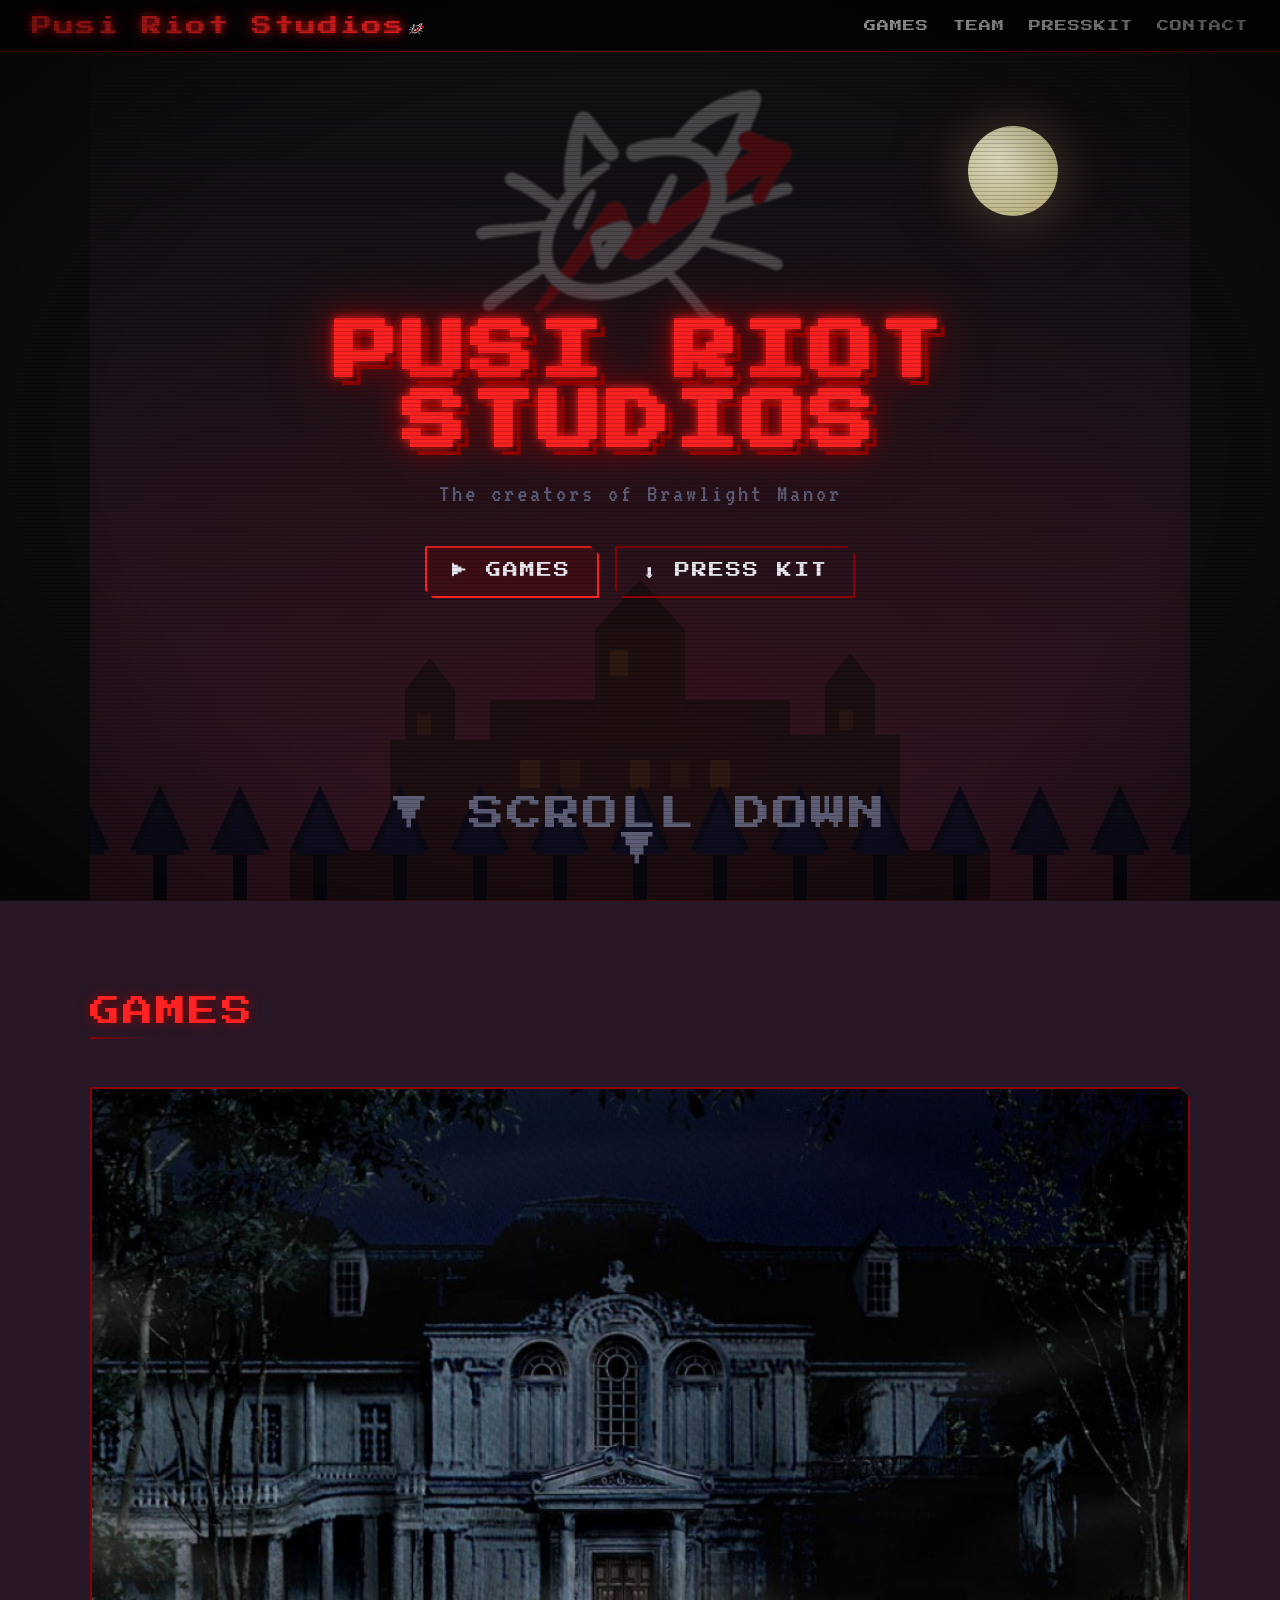
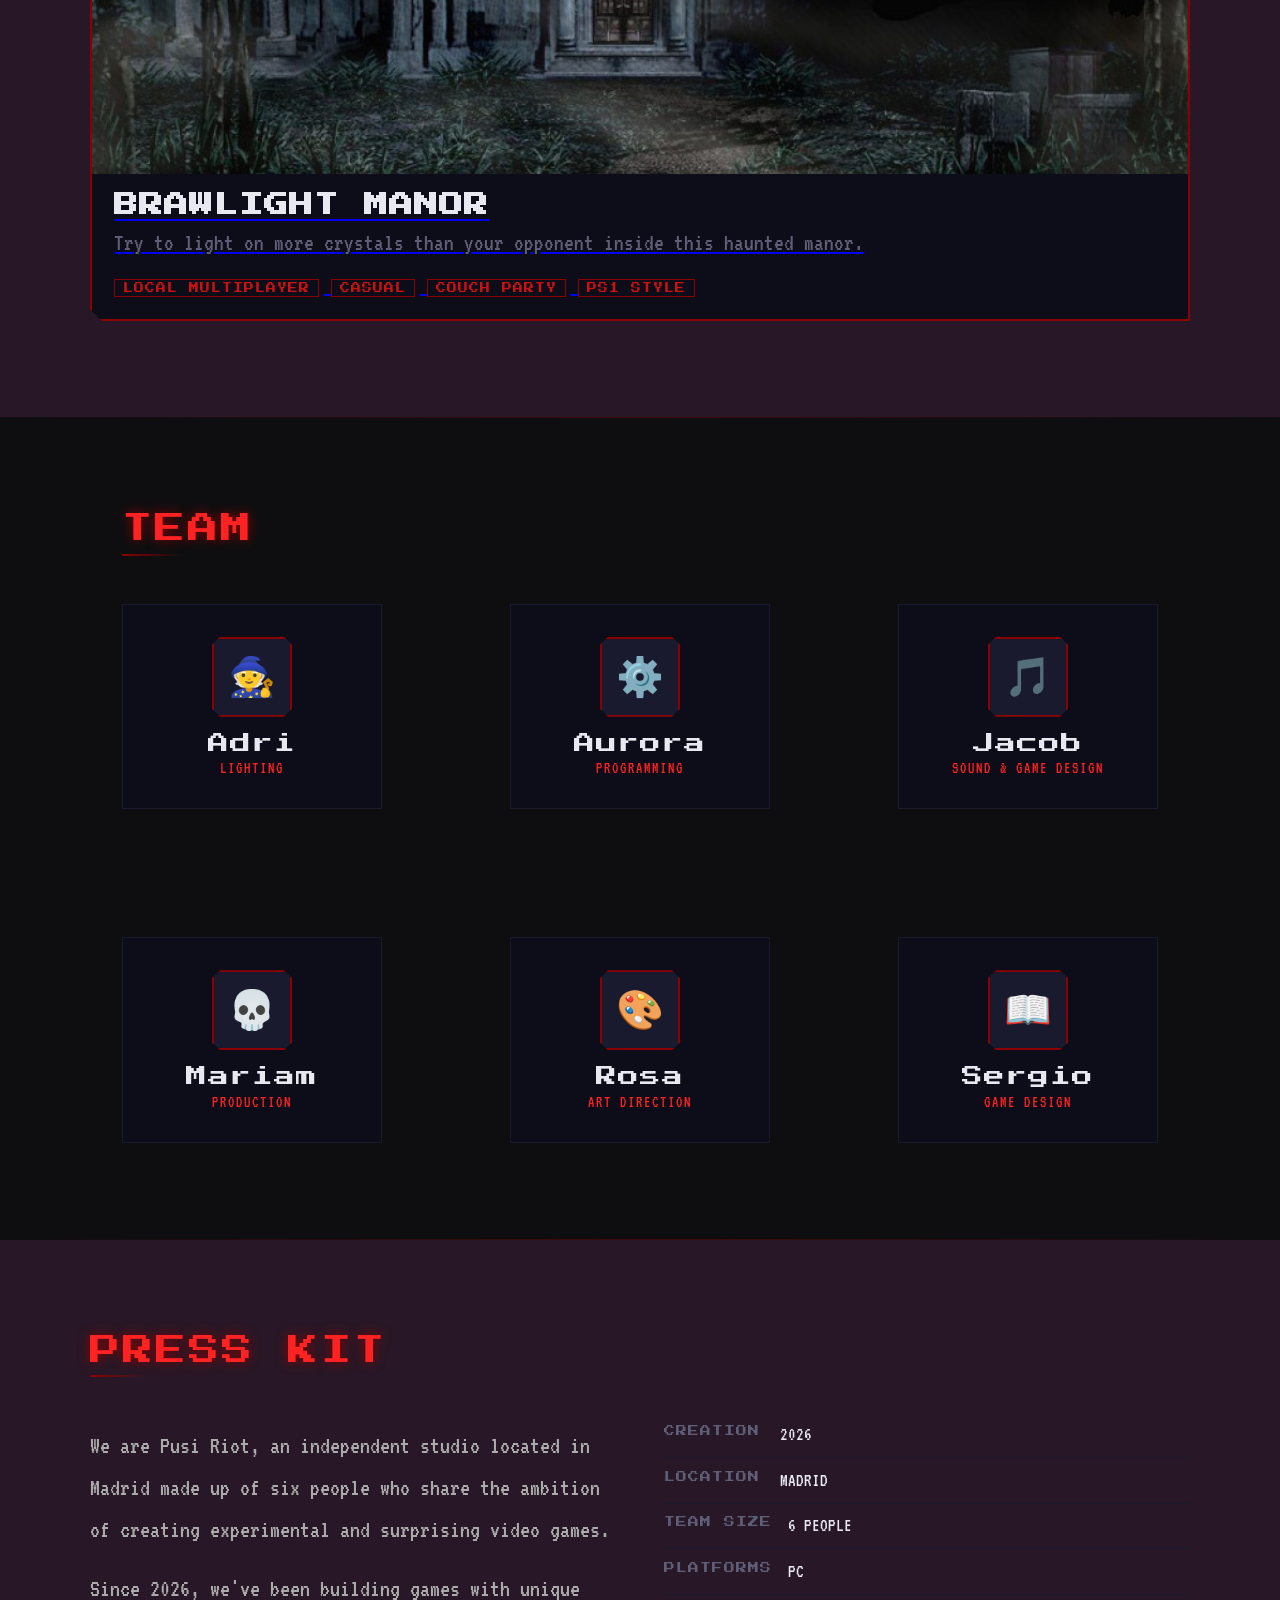
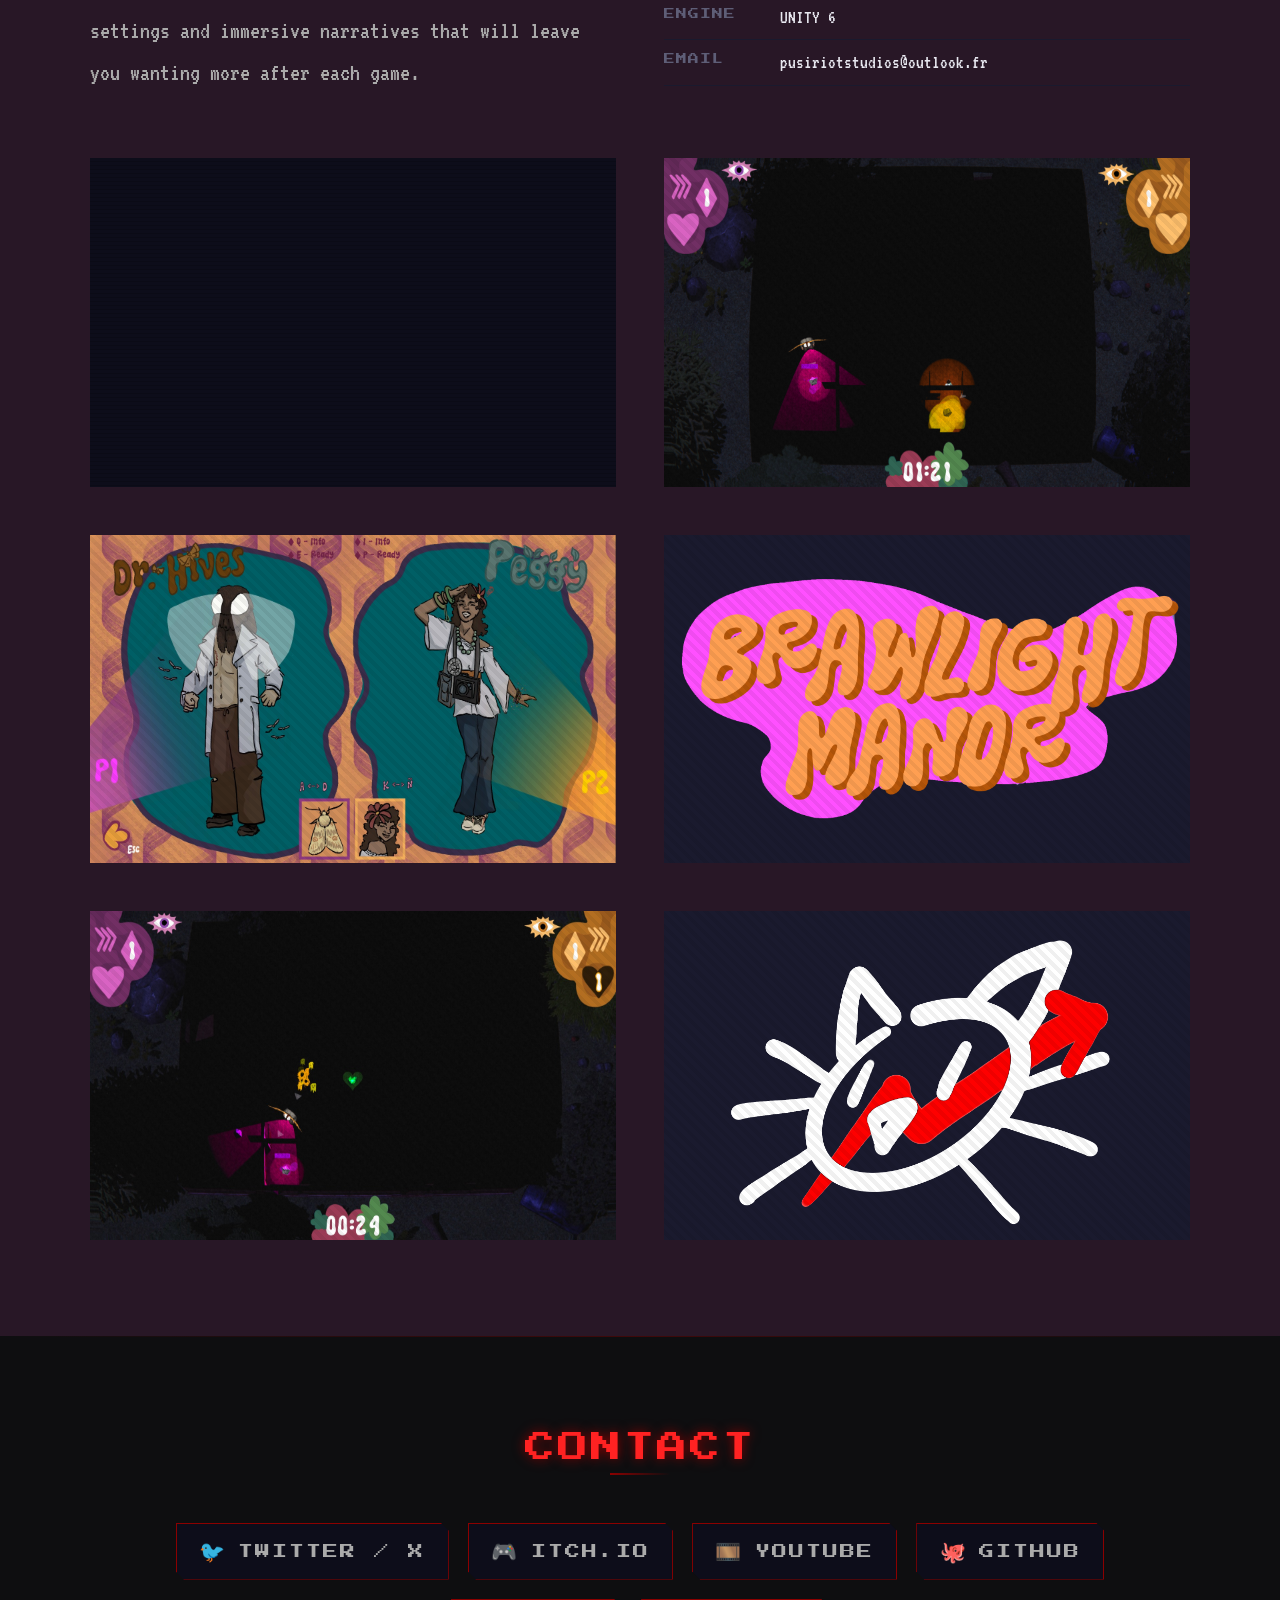
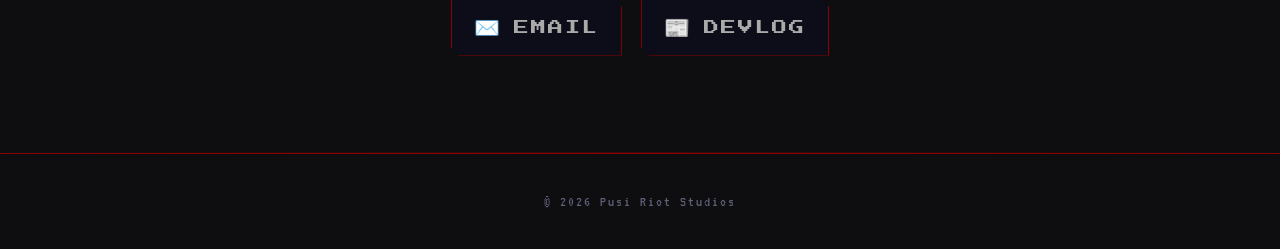
<file: index.html>
<!DOCTYPE html>
<html lang="en">

<head>
    <meta charset="UTF-8">
    <meta name="viewport" content="width=device-width, initial-scale=1.0">
    <title>Pusi Riot Studios</title>
    <link rel="shortcut icon" type="image/png" href="assets/images/favicon.png">
    <link rel="preconnect" href="https://fonts.googleapis.com">
    <link href="https://fonts.googleapis.com/css2?family=Press+Start+2P&family=VT323&display=swap" rel="stylesheet">
    <link rel="stylesheet" href="css/style.css">
</head>

<body>
    <nav>
        <a href="#hero" class="nav-logo">Pusi Riot Studios<img src="assets/images/PusiRiot_Logo_White.png" alt="Logo" width="2.5%"></a>
        <ul class="nav-links" id="navLinks">
            <li><a href="#games">GAMES</a></li>
            <li><a href="#team">TEAM</a></li>
            <li><a href="#presskit">PRESSKIT</a></li>
            <li><a href="#socials">CONTACT</a></li>
        </ul>
        <button class="hamburger" id="hamburger" aria-label="Menu">
            <span></span><span></span><span></span>
        </button>
    </nav>
    <section id="hero">
        <div class="hero-moon"></div>
         <!-- <div class="hero-eyeball">👁️💎<img url="assets/images/PusiRiot_Logo.jpeg"> </div> -->
        <div class="hero-eyeball"><img src="assets/images/PusiRiot_Logo_White.png" width="40%"></div>
        <div class="fog-layer"></div>
        <svg class="manor-silhouette" viewBox="0 0 700 340" fill="none" xmlns="http://www.w3.org/2000/svg"
            aria-hidden="true">
            <!-- Ground -->
            <rect x="0" y="290" width="700" height="50" fill="#0b0905" />
            <!-- Main building -->
            <rect x="200" y="140" width="300" height="150" fill="#0d0b07" />
            <!-- Left wing -->
            <rect x="100" y="180" width="120" height="110" fill="#0c0a06" />
            <!-- Right wing -->
            <rect x="480" y="175" width="130" height="115" fill="#0c0a06" />
            <!-- Centre tower -->
            <rect x="305" y="70" width="90" height="80" fill="#110e08" />
            <!-- Centre tower top -->
            <polygon points="305,70 350,20 395,70" fill="#0d0b07" />
            <!-- Left turret -->
            <rect x="115" y="130" width="50" height="60" fill="#0e0c08" />
            <polygon points="115,130 140,98 165,130" fill="#0d0b07" />
            <!-- Right turret -->
            <rect x="535" y="125" width="50" height="60" fill="#0e0c08" />
            <polygon points="535,125 560,93 585,125" fill="#0d0b07" />
            <!-- Windows — glowing faintly -->
            <rect x="230" y="200" width="20" height="28" fill="#2a1f08" rx="2" />
            <rect x="270" y="200" width="20" height="28" fill="#1e1608" rx="2" />
            <rect x="340" y="200" width="20" height="28" fill="#2a1f08" rx="2" />
            <rect x="380" y="200" width="20" height="28" fill="#1a1408" rx="2" />
            <rect x="420" y="200" width="20" height="28" fill="#2a1f08" rx="2" />
            <rect x="320" y="90" width="18" height="26" fill="#2e200a" rx="2" />
            <rect x="127" y="155" width="14" height="20" fill="#221908" rx="1" />
            <rect x="549" y="150" width="14" height="20" fill="#221908" rx="1" />
            <!-- Gate -->
            <rect x="325" y="248" width="50" height="42" fill="#080705" rx="2" />
            <path d="M325,270 Q350,250 375,270" stroke="#1a1408" stroke-width="1" fill="none" />
 
        </svg>
        <div class="hero-bg-trees"></div>

        <!-- <p class="studio-label">▓ INDIE GAME STUDIO ▓</p> -->
        <h1 class="hero-title glitch">PUSI RIOT<br>STUDIOS</h1>
        <p class="hero-sub">The creators of Brawlight Manor</p>

        <div class="hero-cta">
            <a href="#games" class="btn btn-primary">▶ GAMES</a>
            <a href="#presskit" class="btn">⬇ PRESS KIT</a>
        </div>

        <span class="scroll-hint">▼ SCROLL DOWN ▼</span>
    </section>

    <div class="section-divider"></div>

    <div id="games">
        <div class="inner">
            <p class="section-title">GAMES</p>
            <div class="section-line"></div>

            <div class="games-grid">
                <a href="brawlightmanor.html" class="game-card">
                    <div class="game-thumb"><img src="assets/images/haunted-manor-00.png" alt="Mansion" width="100%"></div>
                    
                    <div class="game-info">
                        <h3 class="game-title">BRAWLIGHT MANOR</h3>
                        <p class="game-desc">Try to light on more crystals than your opponent inside this haunted manor.</p>
                        <span class="game-tag">LOCAL MULTIPLAYER</span>
                        <span class="game-tag">CASUAL</span>
                        <span class="game-tag">COUCH PARTY</span>
                        <span class="game-tag">PS1 STYLE</span>
                    </div>
                </a>
            </div>
        </div>
    </div>


    <div class="section-divider"></div>


    <section id="team">
        <p class="section-title">TEAM</p>
        <div class="section-line"></div>

        <div class="team-grid">
            <div class="member-card">
                <div class="member-avatar">🧙</div>
                <p class="member-name">Adri</p>
                <p class="member-role">LIGHTING</p>
            </div>
            <div class="member-card">
                <div class="member-avatar">⚙️</div>
                <p class="member-name">Aurora</p>
                <p class="member-role">PROGRAMMING</p>
            </div>
            <div class="member-card">
                <div class="member-avatar">🎵</div>
                <p class="member-name">Jacob</p>
                <p class="member-role">SOUND & GAME DESIGN</p>
            </div>
            <div class="member-card">
                <div class="member-avatar">💀</div>
                <p class="member-name">Mariam</p>
                <p class="member-role">PRODUCTION</p>
            </div>
            <div class="member-card">
                <div class="member-avatar">🎨</div>
                <p class="member-name">Rosa</p>
                <p class="member-role">ART DIRECTION</p>
            </div>
            <div class="member-card">
                <div class="member-avatar">📖</div>
                <p class="member-name">Sergio</p>
                <p class="member-role">GAME DESIGN</p>
            </div>
        </div>
    </section>

    <div class="section-divider"></div>

    <div id="presskit">
        <div class="inner">
            <p class="section-title">PRESS KIT</p>
            <div class="section-line"></div>

            <div class="press-grid">
                <div class="press-info">
                    <p>
                        We are Pusi Riot, an independent studio located in Madrid made up of six people who share 
                        the ambition of creating experimental and surprising video games.
                    </p>
                    <p>
                        Since 2026, we've been building games with unique settings and immersive narratives 
                        that will leave you wanting more after each game.
                    </p>
                </div>

                <div class="press-facts">
                    <div class="fact-row">
                        <span class="fact-label">CREATION</span>
                        <span class="fact-val">2026</span>
                    </div>
                    <div class="fact-row">
                        <span class="fact-label">LOCATION</span>
                        <span class="fact-val">MADRID</span>
                    </div>
                    <div class="fact-row">
                        <span class="fact-label">TEAM SIZE</span>
                        <span class="fact-val">6 PEOPLE</span>
                    </div>
                    <div class="fact-row">
                        <span class="fact-label">PLATFORMS</span>
                        <span class="fact-val">PC</span>
                    </div>
                    <div class="fact-row">
                        <span class="fact-label">ENGINE</span>
                        <span class="fact-val">UNITY 6</span>
                    </div>
                    <div class="fact-row">
                        <span class="fact-label">EMAIL</span>
                        <span class="fact-val">pusiriotstudios@outlook.fr</span>
                    </div>
                </div>

                    <div class="game-screenshot">
                        <embed width="100%" height="100%" src="https://www.youtube.com/embed/BjzJ2cjh_kI" allow="fullscreen" referrerpolicy="strict-origin-when-cross-origin"/>
                    </div>
                    <div class="game-screenshot">
                        <div class="game-thumb"><img src="assets/images/Screenshot_01.png" width="100%" height="100%"></div>
                    </div>
                    <div class="game-screenshot">
                        <div class="game-thumb"><img src="assets/images/Screenshot_02.png" width="100%" height="100%"></div>
                    </div>
                    <div class="game-screenshot">
                        <div class="game-thumb"><img src="assets/images/BrawlightManor_Logo.webp" width="100%"></div>
                    </div>
                    <div class="game-screenshot">
                        <div class="game-thumb"><img src="assets/images/Screenshot_03.png" width="100%" height="100%"></div>
                    </div>
                    <div class="game-screenshot">
                        <div class="game-thumb"><img src="assets/images/PusiRiot_Logo_White.png" width="100%"></div>
                    </div>
            </div>
        </div>
    </div>

    <div class="section-divider"></div>

    <section id="socials">
        <p class="section-title">CONTACT</p>
        <div class="section-line" style="margin: 0 auto 3rem;"></div>

        <div class="social-grid">
            <a href="https://x.com/PusiRiotStudios" class="social-btn">
                <span class="social-icon">🐦</span> TWITTER / X
            </a>
            <a href="https://pusiriot.itch.io/" class="social-btn">
                <span class="social-icon">🎮</span> ITCH.IO
            </a>
            <a href="https://youtube.com/@pusiriot" class="social-btn">
                <span class="social-icon">🎞️</span> YOUTUBE
            </a>
            <a href="https://github.com/PusiRiot" class="social-btn">
                <span class="social-icon">🐙</span> GITHUB
            </a>
            <a href="mailto:pusiriotstudios@outlook.fr" class="social-btn">
                <span class="social-icon">✉️</span> EMAIL
            </a>
            <a href="https://pusiriot.itch.io/brawlight-manor/devlog" class="social-btn">
                <span class="social-icon">📰</span> DEVLOG
            </a>
        </div>
    </section>

    <div class="section-divider"></div>

    <footer>
        <p class="footer-text">© 2026 Pusi Riot Studios</p>
    </footer>

    <script>
        // Mobile nav toggle
        const hamburger = document.getElementById('hamburger');
        const navLinks = document.getElementById('navLinks');
        hamburger.addEventListener('click', () => {
            navLinks.classList.toggle('open');
        });

        // Close nav on link click (mobile)
        navLinks.querySelectorAll('a').forEach(link => {
            link.addEventListener('click', () => navLinks.classList.remove('open'));
        });

        // Fade-in on scroll
        const observer = new IntersectionObserver((entries) => {
            entries.forEach(e => {
                if (e.isIntersecting) {
                    e.target.style.opacity = '1';
                    e.target.style.transform = 'translateY(0)';
                }
            });
        }, { threshold: 0.1 });

        document.querySelectorAll('.game-card, .member-card, .press-info, .press-facts, .contact-box').forEach(el => {
            el.style.opacity = '0';
            el.style.transform = 'translateY(24px)';
            el.style.transition = 'opacity 0.6s ease, transform 0.6s ease';
            observer.observe(el);
        });
    </script>
</body>

</html>
</file>
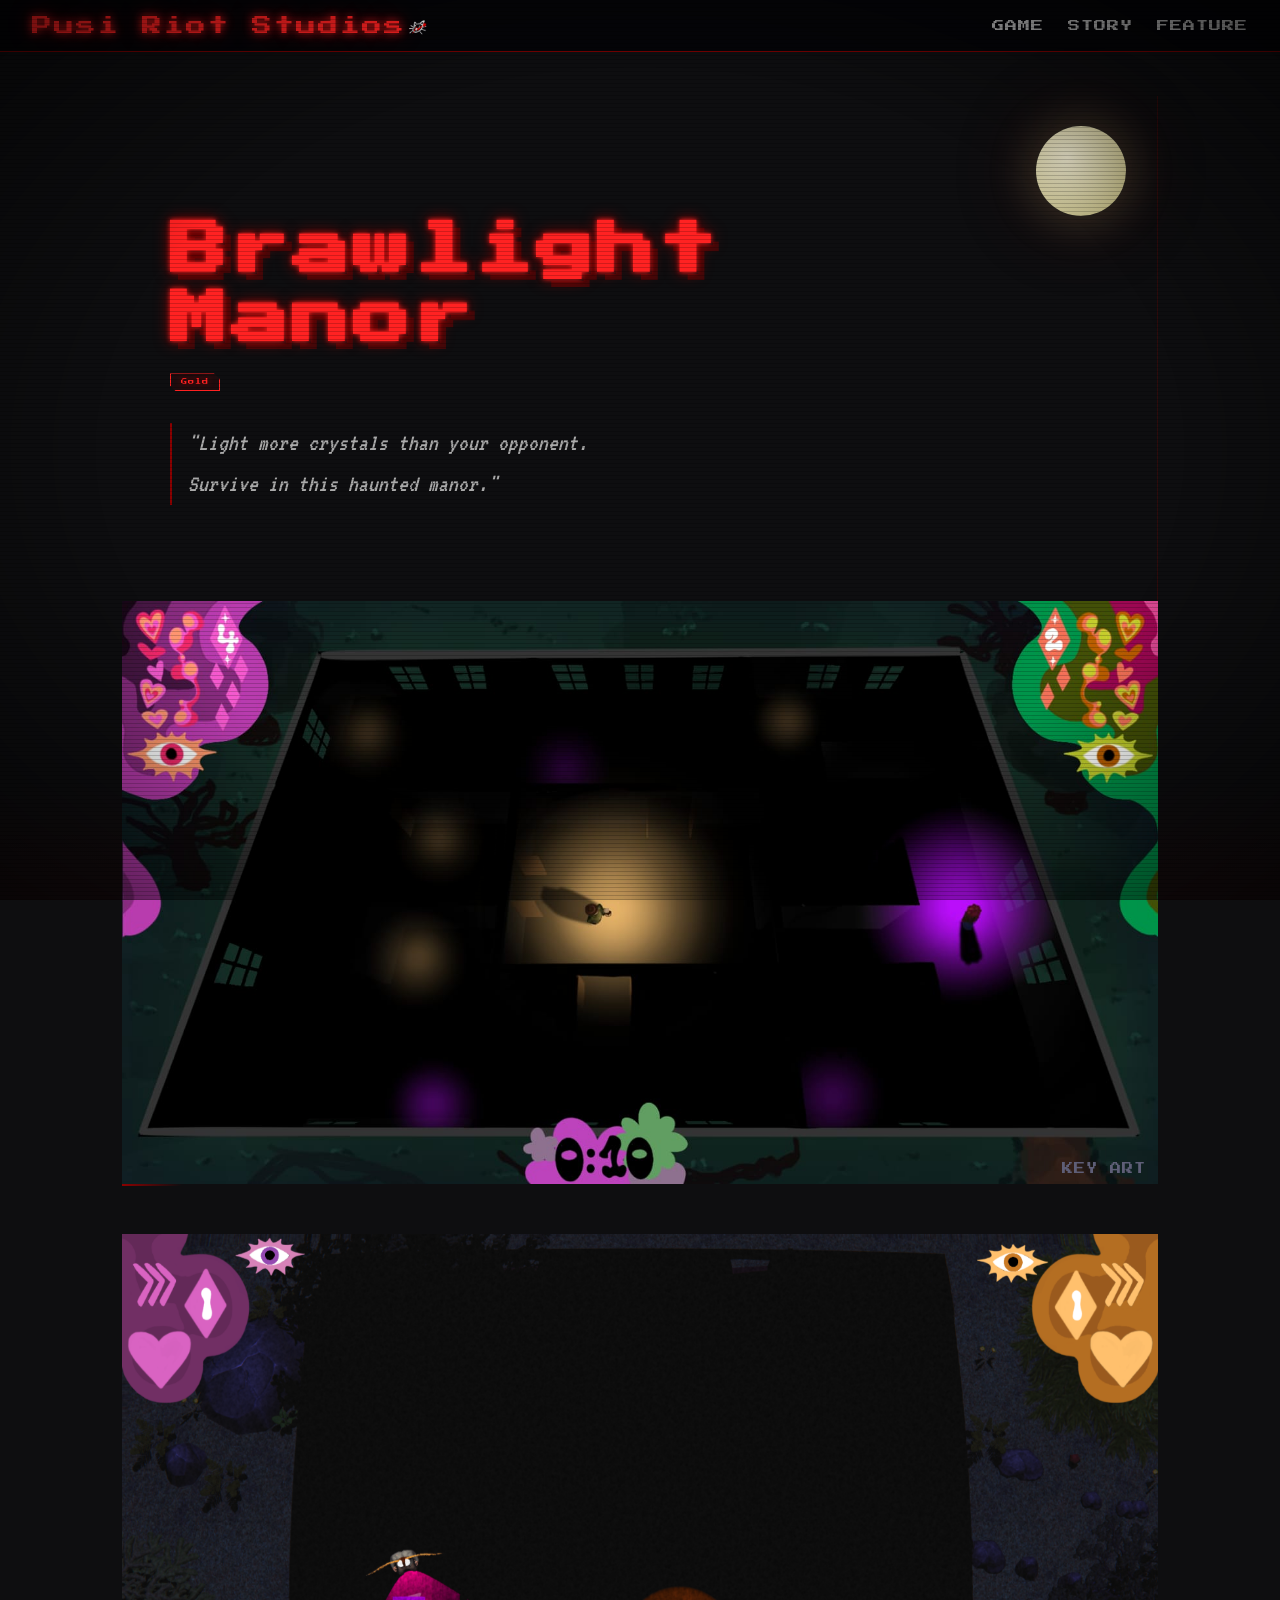
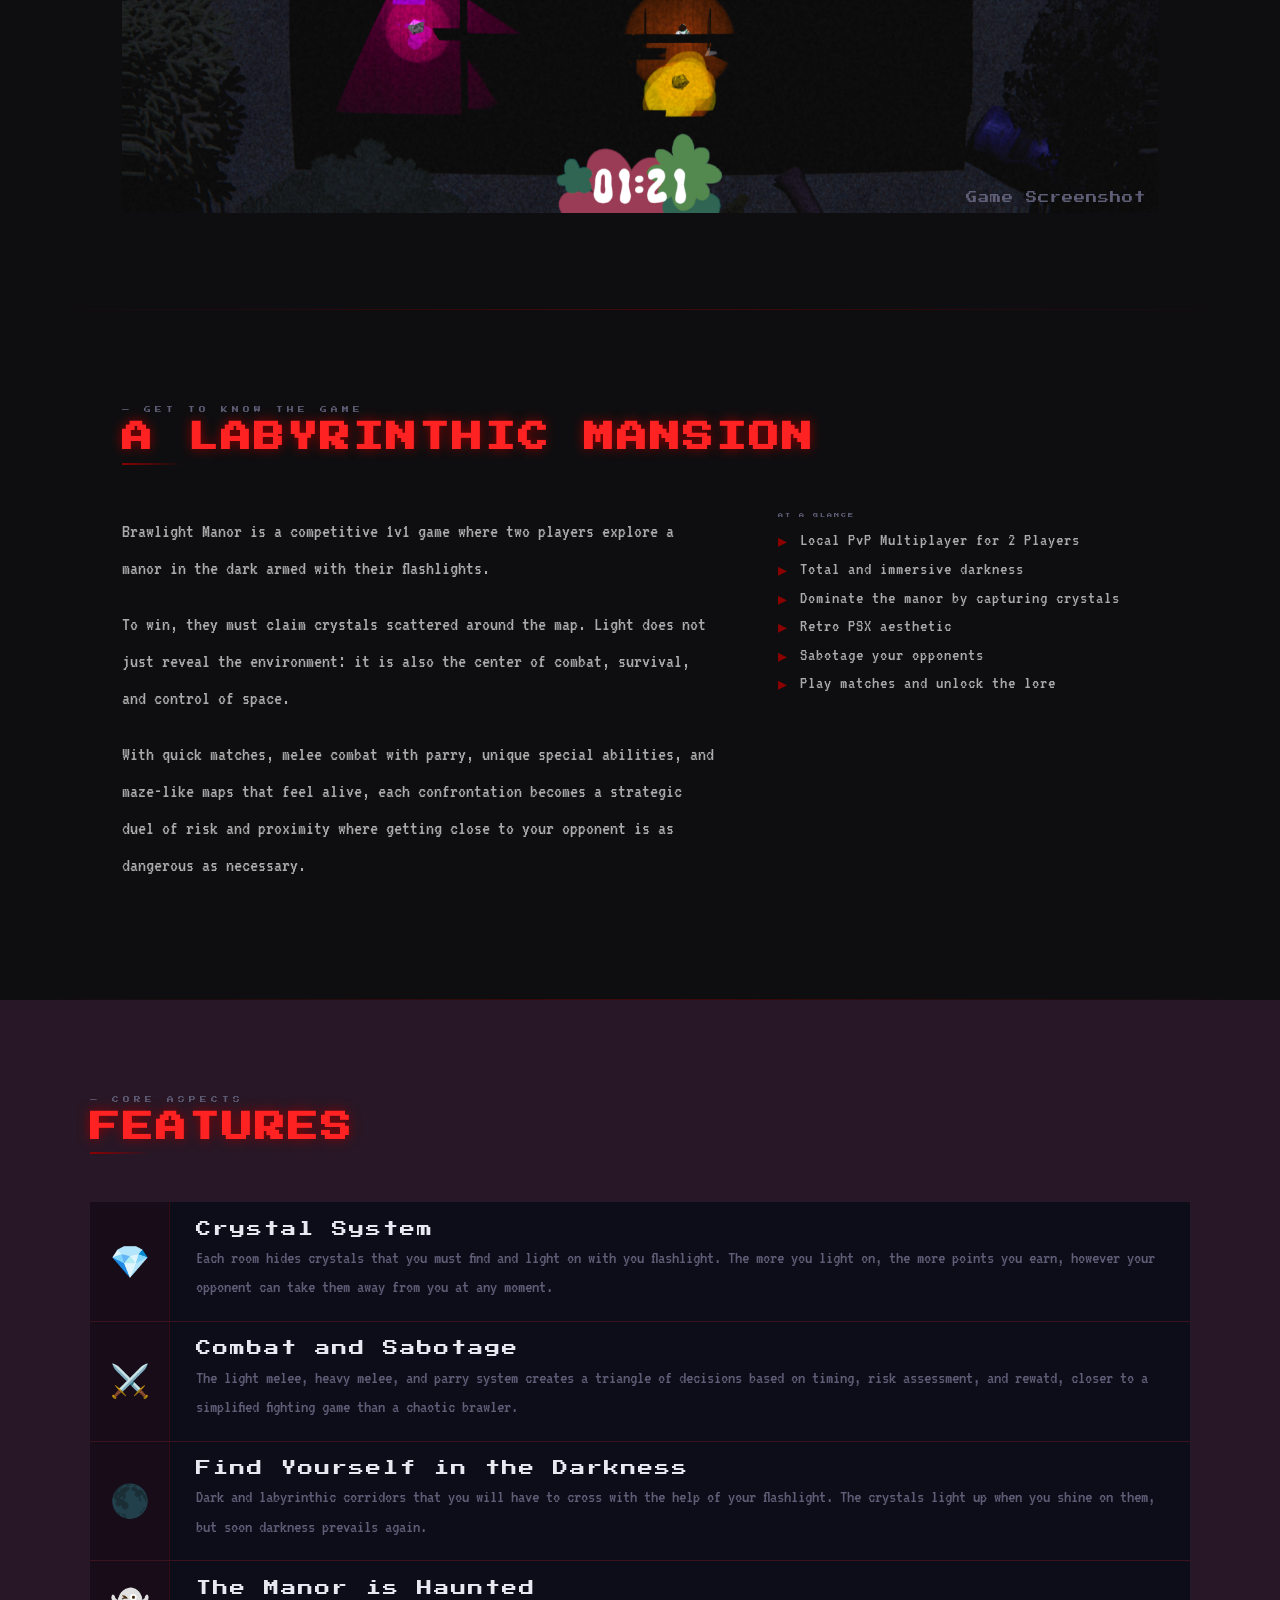
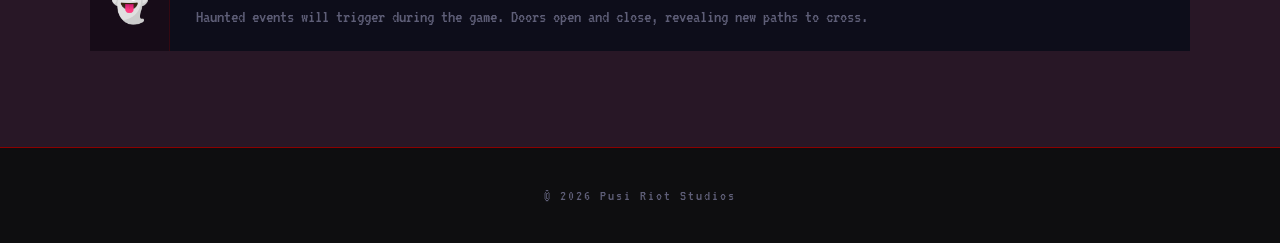
<file: brawlightmanor.html>
<!DOCTYPE html>
<html lang="en">

<head>
    <meta charset="UTF-8">
    <meta name="viewport" content="width=device-width, initial-scale=1.0">
    <title>Brawlight Manor — Pusi Riot Studios</title>
    <link rel="preconnect" href="https://fonts.googleapis.com">
    <link href="https://fonts.googleapis.com/css2?family=Press+Start+2P&family=VT323&display=swap" rel="stylesheet">
    <link rel="stylesheet" href="css/style.css">
</head>


<body class="game-page">

    <nav>
        <a href="index.html" class="nav-logo">
            Pusi Riot Studios<img src="assets/images/PusiRiot_Logo_White.png" alt="Logo" width="2.5%">
        </a>
        <ul class="nav-links" id="navLinks">
            <li><a href="#juego">GAME</a></li>
            <li><a href="#historia">STORY</a></li>
            <li><a href="#features">FEATURE</a></li>
        </ul>
        <button class="hamburger" id="hamburger" aria-label="Menu">
            <span></span><span></span><span></span>
        </button>
    </nav>


    <section id="juego">

        <div class="hero-moon"></div>
        <div class="fog-layer"></div>

        <div class="game-hero-left">

            <h1 class="game-main-title">Brawlight<br>Manor</h1>

            <div class="game-pills">
                <span class="game-pill game-pill--highlight">Gold</span>
            </div>
            <p class="game-tagline">
                "Light more crystals than your opponent.<br>
                Survive in this haunted manor."
            </p>
        </div>

        <div class="game-hero-right">
            <!-- <div class="game-hero-art"> -->
                <img src="assets/images/KeyArt_00.jpeg" alt="Manison" width="100%">
                <span class="game-hero-art-label">KEY ART</span>
            <!-- </div> -->

        </div>
<div class="section-line"></div>
        <div class="game-hero-right">
            <!-- <div class="game-hero-art"> -->
                <img src="assets/images/Screenshot_01.png" alt="Manison" width="100%">
                <span class="game-hero-art-label">Game Screenshot</span>
            <!-- </div> -->

        </div>

    </section>

    <div class="section-divider"></div>

    <section id="historia">
        <p class="section-label"
            style="font-family:var(--pixel);font-size:0.42rem;color:var(--dim);letter-spacing:4px;text-transform:uppercase;margin-bottom:0.6rem;">
            — Get to know the game
        </p>
        <h2 class="section-title">A Labyrinthic Mansion</h2>
        <div class="section-line"></div>

        <div class="game-story-wrap">

            <!-- Narrative -->
            <div class="game-story-text">
                <p>
                    Brawlight Manor is a competitive 1v1 game where two players 
                    explore a manor in the dark armed with their flashlights.
                <p>
                    To win, they must claim crystals scattered around the map.
                    Light does not just reveal the environment: 
                    it is also the center of combat, survival, and control of space.
                </p>
                <p>
                    With quick matches, melee combat with parry, unique special abilities, 
                    and maze-like maps that feel alive, each confrontation becomes
                    a strategic duel of risk and proximity where getting close to 
                    your opponent is as dangerous as necessary.
                </p>
            </div>

            <div>
                <p
                    style="font-family:var(--pixel);font-size:0.32rem;color:var(--dim);letter-spacing:2px;margin-bottom:0.8rem;text-transform:uppercase;">
                    At a glance
                </p>
                <ul class="game-checklist">
                    <li>Local PvP Multiplayer for 2 Players</li>
                    <li>Total and immersive darkness</li>
                    <li>Dominate the manor by capturing crystals</li>
                    <li>Retro PSX aesthetic</li>
                    <li>Sabotage your opponents</li>
                    <li>Play matches and unlock the lore</li>
                </ul>
            </div>

        </div>
    </section>

    <div class="section-divider"></div>

    <section id="features" style="background:var(--deep);max-width:100%;padding:6rem 2rem;">
        <div style="max-width:1100px;margin:0 auto;">

            <p
                style="font-family:var(--pixel);font-size:0.42rem;color:var(--dim);letter-spacing:4px;text-transform:uppercase;margin-bottom:0.6rem;">
                — Core aspects
            </p>
            <h2 class="section-title">Features</h2>
            <div class="section-line"></div>

            <div class="game-feature-list">

                <div class="game-feature-row">
                    <div class="game-feature-row__icon">💎</div>
                    <div class="game-feature-row__body">
                        <p class="game-feature-row__name">Crystal System</p>
                        <p class="game-feature-row__desc">
                            Each room hides crystals that you must find and light on
                            with you flashlight. The more you light on, the more points
                            you earn, however your opponent can take them away from you
                            at any moment.
                        </p>
                    </div>
                </div>
                <div class="game-feature-row">
                    <div class="game-feature-row__icon">⚔️</div>
                    <div class="game-feature-row__body">
                        <p class="game-feature-row__name">Combat and Sabotage</p>
                        <p class="game-feature-row__desc">
                            The light melee, heavy melee, and parry system creates
                            a triangle of decisions based on timing, risk assessment,
                            and rewatd, closer to a simplified fighting game than a
                            chaotic brawler.
                        </p>
                    </div>
                </div>

                <div class="game-feature-row">
                    <div class="game-feature-row__icon">🌑</div>
                    <div class="game-feature-row__body">
                        <p class="game-feature-row__name">Find Yourself in the Darkness</p>
                        <p class="game-feature-row__desc">
                            Dark and labyrinthic corridors that you will have to cross 
                            with the help of your flashlight. The crystals light up when 
                            you shine on them, but soon darkness prevails again.
                        </p>
                    </div>
                </div>

                <div class="game-feature-row">
                    <div class="game-feature-row__icon">👻</div>
                    <div class="game-feature-row__body">
                        <p class="game-feature-row__name">The Manor is Haunted</p>
                        <p class="game-feature-row__desc">
                            Haunted events will trigger during the game. Doors open 
                            and close, revealing new paths to cross.
                        </p>
                    </div>
                </div>


            </div>
        </div>
    </section>

    <footer>
        <p class="footer-text">© <span id="year"></span> Pusi Riot Studios</p>
    </footer>

    <script>
        document.getElementById('year').textContent = new Date().getFullYear();

        const hamburger = document.getElementById('hamburger');
        const navLinks = document.getElementById('navLinks');

        hamburger.addEventListener('click', () => {
            hamburger.classList.toggle('open');
            navLinks.classList.toggle('open');
        });

        navLinks.querySelectorAll('a').forEach(a => {
            a.addEventListener('click', () => {
                hamburger.classList.remove('open');
                navLinks.classList.remove('open');
            });
        });
    </script>

</body>

</html>
</file>
<file: css/style.css>
:root {
    --black: #0e0e10;
    --deep: #281726;
    --panel: #0d0d1a;
    --blood: #8b0000;
    --red: #cc1111;
    --red-glow: #ff2222;
    --fog: #1a1a2e;
    --grey: #aaaaaa;
    --dim: #5e5e77;
    --white: #e8e8f0;
    --ps1-blue: #3355cc;
    --ps1-yellow: #ccaa11;
    --scanline: rgba(0, 0, 0, 0.18);
    --pixel: 'Press Start 2P', monospace;
    --vt: 'VT323', monospace;
}

*,
*::before,
*::after {
    box-sizing: border-box;
    margin: 0;
    padding: 0;
}

html {
    scroll-behavior: smooth;
}

body {
    background: var(--black);
    color: var(--white);
    font-family: var(--vt);
    font-size: 20px;
    cursor: crosshair;
    overflow-x: hidden;
}

/* Scanlines overlay */
body::before {
    content: '';
    position: fixed;
    inset: 0;
    background: repeating-linear-gradient(to bottom,
            transparent 0px,
            transparent 3px,
            var(--scanline) 3px,
            var(--scanline) 4px);
    pointer-events: none;
    z-index: 9999;
}

/* CRT flicker */
body::after {
    content: '';
    position: fixed;
    inset: 0;
    background: radial-gradient(ellipse at center, transparent 60%, rgba(0, 0, 0, 0.6) 100%);
    pointer-events: none;
    z-index: 9998;
    animation: flicker 8s infinite;
}

@keyframes flicker {

    0%,
    95%,
    100% {
        opacity: 1;
    }

    96% {
        opacity: 0.85;
    }

    97% {
        opacity: 1;
    }

    98% {
        opacity: 0.9;
    }
}

/* ─── NAV ─── */
nav {
    position: fixed;
    top: 0;
    left: 0;
    right: 0;
    z-index: 1000;
    background: rgba(5, 5, 8, 0.92);
    border-bottom: 1px solid var(--blood);
    padding: 0 2rem;
    display: flex;
    align-items: center;
    justify-content: space-between;
    height: 52px;
    backdrop-filter: blur(4px);
}

.nav-logo {
    font-family: var(--pixel);
    font-size: 1.25rem;
    color: var(--red-glow);
    text-shadow: 0 0 8px var(--red-glow), 0 0 20px var(--blood);
    letter-spacing: 2px;
    text-decoration: none;
}

.nav-links {
    display: flex;
    gap: 1.5rem;
    list-style: none;
}

.nav-links a {
    font-family: var(--pixel);
    font-size: 0.76rem;
    color: var(--grey);
    text-decoration: none;
    letter-spacing: 1px;
    transition: color 0.2s, text-shadow 0.2s;
}

.nav-links a:hover {
    color: var(--red-glow);
    text-shadow: 0 0 8px var(--red-glow);
}

.hamburger {
    display: none;
    flex-direction: column;
    gap: 5px;
    background: none;
    border: none;
    cursor: pointer;
    padding: 4px;
}

.hamburger span {
    display: block;
    width: 24px;
    height: 2px;
    background: var(--red-glow);
    transition: all 0.3s;
}

/* ─── HERO ─── */
#hero {
    min-height: 100vh;
    display: flex;
    flex-direction: column;
    align-items: center;
    justify-content: center;
    position: relative;
    padding: 80px 2rem 4rem;
    text-align: center;
    background:
        radial-gradient(ellipse 80% 60% at 50% 80%, rgba(139, 0, 0, 0.15) 0%, transparent 100%),
        linear-gradient(to bottom, var(--black) 0%, var(--deep) 100%);
    overflow: hidden;
}

.hero-bg-trees {
    position: absolute;
    bottom: 0;
    left: 0;
    right: 0;
    height: 220px;
    background:
        /* row of pixel trees via repeating pattern */
        url("data:image/svg+xml,%3Csvg xmlns='http://www.w3.org/2000/svg' width='80' height='120'%3E%3Crect x='33' y='60' width='14' height='60' fill='%23070710'/%3E%3Cpolygon points='40,5 10,70 70,70' fill='%230a0a18'/%3E%3Cpolygon points='40,20 15,75 65,75' fill='%230d0d20'/%3E%3C/svg%3E") repeat-x bottom;
    opacity: 0.9;
    pointer-events: none;
}

.hero-moon {
    position: absolute;
    top: 14%;
    right: 12%;
    width: 90px;
    height: 90px;
    border-radius: 50%;
    background: radial-gradient(circle at 35% 35%, #ddd8c0, #b0a870);
    box-shadow: 0 0 40px 10px rgba(200, 190, 120, 0.18), 0 0 80px 20px rgba(139, 0, 0, 0.1);
    animation: moonPulse 6s ease-in-out infinite;
}

.manor-silhouette {
    position: absolute;
    bottom: 0;
    left: 50%;
    transform: translateX(-50%);
    width: min(700px, 95vw);
    height: 340px;
    opacity: 0.55;
}


.fog-1,
.fog-2 {
    position: absolute;
    bottom: 0;
    left: -30%;
    right: -30%;
    height: 180px;
    pointer-events: none;
}

.fog-1 {
    background: linear-gradient(to top, rgba(42, 34, 24, 0.9), transparent);
    animation: fogDrift 20s ease-in-out infinite alternate;
}

.fog-2 {
    height: 100px;
    background: linear-gradient(to top, rgba(17, 14, 8, 0.95), transparent);
    animation: fogDrift 14s ease-in-out infinite alternate-reverse;
}



@keyframes moonPulse {

    0%,
    100% {
        box-shadow: 0 0 40px 10px rgba(200, 190, 120, 0.18);
    }

    50% {
        box-shadow: 0 0 60px 20px rgba(200, 190, 120, 0.28), 0 0 100px 30px rgba(139, 0, 0, 0.12);
    }
}

.hero-eyeball {
    position: absolute;
    top: 5%;
    left: 0%;
    font-size: 3rem;
    opacity: 0.22;
    animation: eyeFloat 7s ease-in-out infinite;
    filter: blur(1px);
}

@keyframes eyeFloat {

    0%,
    100% {
        transform: translateY(0) rotate(-5deg);
    }

    50% {
        transform: translateY(-18px) rotate(5deg);
    }
}

.studio-label {
    font-family: var(--pixel);
    font-size: clamp(0.4rem, 1.2vw, 0.65rem);
    color: var(--dim);
    letter-spacing: 6px;
    margin-bottom: 1.2rem;
    text-transform: uppercase;
    animation: fadeDown 1s ease both;
}

.hero-title {
    font-family: var(--pixel);
    font-size: clamp(1.0rem, 6vw, 4rem);
    color: var(--red-glow);
    text-shadow:
        0 0 10px var(--red-glow),
        0 0 30px var(--blood),
        0 0 60px rgba(194, 0, 0, 0.5),
        4px 4px 0 var(--black),
        8px 8px 0 var(--blood);
    line-height: 1.1;
    letter-spacing: 4px;
    animation: titleIn 1.2s cubic-bezier(0.22, 1, 0.36, 1) both;
    position: relative;
    z-index: 2;
}

@keyframes titleIn {
    from {
        opacity: 0;
        transform: scale(0.85) translateY(30px);
    }

    to {
        opacity: 1;
        transform: scale(1) translateY(0);
    }
}

@keyframes fadeDown {
    from {
        opacity: 0;
        transform: translateY(-15px);
    }

    to {
        opacity: 1;
        transform: translateY(0);
    }
}

.hero-sub {
    font-family: var(--vt);
    font-size: clamp(1.1rem, 2.5vw, 1.6rem);
    color: var(--dim);
    margin-top: 1.4rem;
    letter-spacing: 3px;
    animation: fadeDown 1.4s ease both;
}

.hero-cta {
    margin-top: 2.5rem;
    display: flex;
    gap: 1rem;
    flex-wrap: wrap;
    justify-content: center;
    animation: fadeDown 1.6s ease both;
}

.btn {
    font-family: var(--pixel);
    font-size: 0.95rem;
    padding: 0.9rem 1.6rem;
    border: 2px solid var(--blood);
    background: transparent;
    color: var(--white);
    cursor: pointer;
    letter-spacing: 2px;
    text-decoration: none;
    transition: all 0.2s;
    position: relative;
    clip-path: polygon(0 0, calc(100% - 8px) 0, 100% 8px, 100% 100%, 8px 100%, 0 calc(100% - 8px));
}

.btn::before {
    content: '';
    position: absolute;
    inset: 0;
    background: var(--blood);
    opacity: 0;
    transition: opacity 0.2s;
    clip-path: inherit;
}

.btn:hover {
    border-color: var(--red-glow);
    color: var(--red-glow);
    text-shadow: 0 0 8px var(--red-glow);
}

.btn:hover::before {
    opacity: 0.15;
}

.btn-primary {
    border-color: var(--red-glow);
    background: rgba(139, 0, 0, 0.2);
}

.scroll-hint {
    position: absolute;
    bottom: 2rem;
    left: 50%;
    transform: translateX(-50%);
    font-family: var(--pixel);
    font-size: 2.25rem;
    color: var(--dim);
    letter-spacing: 2px;
    animation: blink 1.5s step-end infinite;
}

@keyframes blink {

    0%,
    100% {
        opacity: 1
    }

    50% {
        opacity: 0
    }
}

/* ─── SECTIONS ─── */
section {
    padding: 6rem 2rem;
    max-width: 1100px;
    margin: 0 auto;
}

.section-title {
    font-family: var(--pixel);
    font-size: clamp(1.6rem, 4vw, 1.9rem);
    color: var(--red-glow);
    text-shadow: 0 0 12px var(--blood);
    letter-spacing: 3px;
    margin-bottom: 0.6rem;
    text-transform: uppercase;
}

.section-line {
    width: 60px;
    height: 2px;
    background: linear-gradient(to right, var(--blood), transparent);
    margin-bottom: 3rem;
}

.section-divider {
    width: 100%;
    height: 1px;
    background: linear-gradient(to right, transparent, var(--blood), transparent);
    opacity: 0.4;
    margin: 0;
}

/* ─── GAMES ─── */
#games {
    background: var(--deep);
    max-width: 100%;
    padding: 6rem 2rem;
}

#games .inner {
    max-width: 1100px;
    margin: 0 auto;
}

.games-grid {
    display: grid;
    grid-template-columns: repeat(auto-fit, minmax(260px, 1fr));
    gap: 2rem;
}

.game-card {
    background: var(--panel);
    border: 2px solid var(--blood);
    position: relative;
    overflow: hidden;
    transition: transform 0.25s, box-shadow 0.25s;
    clip-path: polygon(0 0, calc(100% - 12px) 0, 100% 12px, 100% 100%, 12px 100%, 0 calc(100% - 12px));
}

.game-card:hover {
    transform: translateY(-8px);
    box-shadow: 0 12px 40px rgba(139, 0, 0, 0.4), 0 0 0 1px var(--red-glow);
}

.game-thumb {
    width: 100%;
    aspect-ratio: 16/10;
    background: var(--fog);
    display: flex;
    align-items: center;
    justify-content: center;
    font-size: 4rem;
    position: relative;
    overflow: hidden;
}

.game-thumb::after {
    content: '';
    position: absolute;
    inset: 0;
    background: repeating-linear-gradient(45deg, transparent, transparent 4px,
            rgba(0, 0, 0, 0.06) 4px, rgba(0, 0, 0, 0.06) 8px);
}

.game-info {
    padding: 1.2rem 1.4rem 1.4rem;
}

.game-title {
    font-family: var(--pixel);
    font-size: 1.5rem;
    color: var(--white);
    letter-spacing: 1px;
    margin-bottom: 0.5rem;
}

.game-desc {
    font-family: var(--vt);
    font-size: 1.5rem;
    color: var(--dim);
    line-height: 1.5;
    margin-bottom: 1rem;
}

.game-tag {
    display: inline-block;
    font-family: var(--pixel);
    font-size: 0.62rem;
    padding: 3px 8px;
    border: 1px solid var(--blood);
    color: var(--red);
    letter-spacing: 1px;
    margin-right: 4px;
}

/* ─── TEAM ─── */
.team-grid {
    display: grid;
    grid-template-columns: repeat(auto-fit, minmax(180px, 1fr));
    gap: 8rem;
}

.member-card {
    text-align: center;
    padding: 2rem 1rem;
    background: var(--panel);
    border: 1px solid #1a1a2e;
    transition: border-color 0.2s, transform 0.2s;
    position: relative;
}

.member-card:hover {
    border-color: var(--blood);
    transform: translateY(-4px);
}

.member-avatar {
    width: 80px;
    height: 80px;
    border-radius: 0;
    margin: 0 auto 1rem;
    background: var(--fog);
    border: 2px solid var(--blood);
    display: flex;
    align-items: center;
    justify-content: center;
    font-size: 2.4rem;
    position: relative;
    clip-path: polygon(10% 0%, 90% 0%, 100% 10%, 100% 90%, 90% 100%, 10% 100%, 0% 90%, 0% 10%);
}

.member-name {
    font-family: var(--pixel);
    font-size: 1.3rem;
    color: var(--white);
    margin-bottom: 0.4rem;
    letter-spacing: 1px;
}

.member-role {
    font-family: var(--vt);
    font-size: 1rem;
    color: var(--red-glow);
    letter-spacing: 2px;
}

/* ─── PRESS KIT ─── */
#presskit {
    background: var(--deep);
    max-width: 100%;
    padding: 6rem 2rem;
}

#presskit .inner {
    max-width: 1100px;
    margin: 0 auto;
}

.press-grid {
    display: grid;
    grid-template-columns: 1fr 1fr;
    gap: 3rem;
    align-items: start;
}

.press-info p {
    font-family: var(--vt);
    font-size: 1.55rem;
    color: var(--grey);
    line-height: 1.7;
    margin-bottom: 1rem;
}

.press-facts {
    display: flex;
    flex-direction: column;
    gap: 0.8rem;
}

.fact-row {
    display: flex;
    gap: 1rem;
    border-bottom: 1px solid #1a1a2e;
    padding-bottom: 0.8rem;
}

.fact-label {
    font-family: var(--pixel);
    font-size: 0.68rem;
    color: var(--dim);
    letter-spacing: 1px;
    min-width: 100px;
}

.fact-val {
    font-family: var(--vt);
    font-size: 1.2rem;
    color: var(--white);
}

.dl-buttons {
    display: flex;
    flex-direction: column;
    gap: 0.8rem;
    margin-top: 1.5rem;
}

/* ─── SOCIALS ─── */
#socials {
    text-align: center;
}

.social-grid {
    display: flex;
    flex-wrap: wrap;
    gap: 1.2rem;
    justify-content: center;
    margin-top: 1rem;
}

.social-btn {
    font-family: var(--pixel);
    font-size: 0.94rem;
    padding: 0.9rem 1.4rem;
    background: var(--panel);
    border: 1px solid var(--blood);
    color: var(--grey);
    text-decoration: none;
    letter-spacing: 2px;
    display: flex;
    align-items: center;
    gap: 0.7rem;
    transition: all 0.2s;
    clip-path: polygon(0 0, calc(100% - 8px) 0, 100% 8px, 100% 100%, 8px 100%, 0 calc(100% - 8px));
}

.social-btn:hover {
    border-color: var(--red-glow);
    color: var(--red-glow);
    background: rgba(139, 0, 0, 0.15);
    text-shadow: 0 0 8px var(--red-glow);
    transform: translateY(-3px);
}

.social-icon {
    font-size: 1.3rem;
}

/* ─── FOOTER ─── */
footer {
    border-top: 1px solid var(--blood);
    padding: 2.5rem 2rem;
    text-align: center;
    background: var(--black);
}

.footer-logo {
    font-family: var(--pixel);
    font-size: 0.95rem;
    color: var(--blood);
    letter-spacing: 4px;
    margin-bottom: 1rem;
}

.footer-text {
    font-family: var(--vt);
    font-size: 0.95rem;
    color: var(--dim);
    letter-spacing: 2px;
}

/* ─── CONTACT ─── */
.contact-box {
    background: var(--panel);
    border: 1px solid var(--blood);
    padding: 2.5rem;
    max-width: 580px;
    margin: 0 auto;
    clip-path: polygon(0 0, calc(100% - 16px) 0, 100% 16px, 100% 100%, 16px 100%, 0 calc(100% - 16px));
    text-align: center;
}

.contact-box p {
    font-family: var(--vt);
    font-size: 1.2rem;
    color: var(--grey);
    margin-bottom: 1.5rem;
    line-height: 1.6;
}

.contact-email {
    font-family: var(--pixel);
    font-size: 0.45rem;
    color: var(--red-glow);
    text-shadow: 0 0 8px var(--blood);
    letter-spacing: 2px;
    text-decoration: none;
}

/* ─── RESPONSIVE ─── */
@media (max-width: 768px) {
    .nav-links {
        display: none;
        flex-direction: column;
        position: absolute;
        top: 52px;
        left: 0;
        right: 0;
        background: rgba(5, 5, 8, 0.98);
        padding: 1.5rem;
        gap: 1.2rem;
        border-bottom: 1px solid var(--blood);
    }

    .nav-links.open {
        display: flex;
    }

    .hamburger {
        display: flex;
    }

    .hero-moon {
        width: 55px;
        height: 55px;
        top: 10%;
        right: 6%;
    }

    .hero-eyeball {
        display: none;
    }

    .press-grid {
        grid-template-columns: 1fr;
    }

    section {
        padding: 4rem 1.2rem;
    }
}

@media (max-width: 480px) {
    .hero-title {
        font-size: 1.4rem;
    }

    .team-grid {
        grid-template-columns: 1fr 1fr;
    }
}

/* ─── GLITCH effect on hover ─── */
.glitch {
    position: relative;
}

.glitch:hover {
    animation: glitchAnim 0.4s steps(2) forwards;
}

@keyframes glitchAnim {
    0% {
        text-shadow: 3px 0 var(--ps1-blue), -3px 0 var(--red-glow);
        transform: skewX(0deg);
    }

    25% {
        text-shadow: -4px 0 var(--ps1-blue), 4px 0 var(--red-glow);
        transform: skewX(-3deg);
    }

    50% {
        text-shadow: 3px 0 var(--ps1-yellow), -3px 0 var(--red-glow);
        transform: skewX(2deg);
    }

    75% {
        text-shadow: -2px 0 var(--ps1-blue), 2px 0 var(--red-glow);
        transform: skewX(-1deg);
    }

    100% {
        text-shadow: 0 0 10px var(--red-glow);
        transform: skewX(0);
    }
}

/* fog drift at bottom of hero */
.fog-layer {
    position: absolute;
    bottom: 0;
    left: -20%;
    right: -20%;
    height: 120px;
    background: linear-gradient(to top, rgba(139, 0, 0, 0.08), transparent);
    animation: fogDrift 12s ease-in-out infinite alternate;
    pointer-events: none;
}

@keyframes fogDrift {
    from {
        transform: translateX(-5%);
    }

    to {
        transform: translateX(5%);
    }
}

body.game-page #hero {
    min-height: 100vh;
    display: grid;
    grid-template-columns: 1fr 1fr;
    align-items: stretch;
    padding: 0;
    text-align: left;
    background: var(--black);
}

.game-hero-left {
    display: flex;
    flex-direction: column;
    justify-content: center;
    padding: 120px 3rem 4rem;
    position: relative;
    z-index: 2;
    border-right: 1px solid rgba(139,0,0,0.25);
}

.game-hero-right {
    position: relative;
    display: flex;
    flex-direction: column;
    align-items: center;
    justify-content: center;
    overflow: hidden;
    background:
        radial-gradient(ellipse 60% 80% at 60% 50%, rgba(139,0,0,0.18) 0%, transparent 70%),
        var(--deep);
}

/* Pixel-art manor illustration inside right column */
.game-hero-art {
    width: 90%;
    max-width: 420px;
    aspect-ratio: 3/4;
    background: var(--panel);
    border: 1px solid rgba(139,0,0,0.4);
    position: relative;
    display: flex;
    align-items: center;
    justify-content: center;
    font-size: 6rem;
    overflow: hidden;
    clip-path: polygon(0 0, calc(100% - 16px) 0, 100% 16px, 100% 100%, 16px 100%, 0 calc(100% - 16px));
}

.game-hero-art::before {
    content: '';
    position: absolute;
    inset: 0;
    background: repeating-linear-gradient(
        to bottom,
        transparent 0px, transparent 3px,
        rgba(0,0,0,0.18) 3px, rgba(0,0,0,0.18) 4px
    );
    pointer-events: none;
    z-index: 1;
}

.game-hero-art-label {
    position: absolute;
    bottom: 10px;
    right: 12px;
    font-family: var(--pixel);
    font-size: 0.7rem;
    color: var(--dim);
    letter-spacing: 1px;
    z-index: 2;
}

/* Stat bar below the art box */
.game-stat-bar {
    display: flex;
    width: 90%;
    max-width: 420px;
    margin-top: 10px;
    border: 1px solid rgba(139,0,0,0.3);
    border-top: none;
    overflow: hidden;
}

.game-stat-bar__cell {
    flex: 1;
    padding: 8px 100px;
    background: rgba(13,13,26,0.9);
    border-right: 1px solid rgba(139,0,0,0.2);
    text-align: center;
}

.game-stat-bar__cell:last-child {
    border-right: none;
}

.game-stat-bar__label {
    display: block;
    font-family: var(--pixel);
    font-size: 0.66rem;
    color: var(--dim);
    letter-spacing: 1px;
    margin-bottom: 10px;
}

.game-stat-bar__value {
    display: block;
    font-family: var(--pixel);
    font-size: 0.78rem;
    color: var(--red-glow);
    text-shadow: 0 0 6px var(--blood);
}

/* Eyebrow tag above title */
.game-eyebrow {
    font-family: var(--pixel);
    font-size: 0.78rem;
    color: var(--dim);
    letter-spacing: 4px;
    text-transform: uppercase;
    margin-bottom: 1rem;
    display: block;
}

/* Game page main title — larger, offset shadow */
.game-main-title {
    font-family: var(--pixel);
    font-size: clamp(1.8rem, 5vw, 3.6rem);
    color: var(--red-glow);
    text-shadow:
        0 0 5px var(--red-glow),
        0 0 15px var(--blood),
        2px 2px 0 var(--black),
        8px 8px 0 rgba(139,0,0,0.4);
    line-height: 1.2;
    letter-spacing: 3px;
    margin-bottom: 1.2rem;
}

.game-tagline {
    font-family: var(--vt);
    font-size: clamp(1.1rem, 2vw, 1.5rem);
    color: var(--grey);
    line-height: 1.7;
    margin-bottom: 2rem;
    font-style: italic;
    border-left: 2px solid var(--blood);
    padding-left: 1rem;
    max-width: 480px;
}

/* Platform/genre pill tags */
.game-pills {
    display: flex;
    flex-wrap: wrap;
    gap: 0.5rem;
    margin-bottom: 2rem;
}

.game-pill {
    font-family: var(--pixel);
    font-size: 0.38rem;
    color: var(--grey);
    border: 1px solid var(--blood);
    padding: 5px 10px;
    letter-spacing: 1px;
    clip-path: polygon(0 0, calc(100% - 6px) 0, 100% 6px, 100% 100%, 6px 100%, 0 calc(100% - 6px));
}

.game-pill--highlight {
    color: var(--red-glow);
    border-color: var(--red-glow);
    background: rgba(139,0,0,0.12);
    text-shadow: 0 0 6px var(--blood);
}

/* CTA group in hero left */
.game-cta-group {
    display: flex;
    gap: 0.8rem;
    flex-wrap: wrap;
}

/* ─── GAME OVERVIEW STRIP ─── */
/* Horizontal strip of key info below hero */
.game-overview-strip {
    display: grid;
    grid-template-columns: repeat(4, 1fr);
    border-top: 1px solid var(--blood);
    border-bottom: 1px solid rgba(139,0,0,0.3);
    background: var(--deep);
}

.game-overview-strip__item {
    padding: 1.6rem 1.2rem;
    border-right: 1px solid rgba(139,0,0,0.2);
    display: flex;
    flex-direction: column;
    gap: 0.4rem;
}

.game-overview-strip__item:last-child {
    border-right: none;
}

.game-overview-strip__label {
    font-family: var(--pixel);
    font-size: 0.32rem;
    color: var(--dim);
    letter-spacing: 2px;
    text-transform: uppercase;
}

.game-overview-strip__value {
    font-family: var(--vt);
    font-size: 1.3rem;
    color: var(--white);
    letter-spacing: 1px;
}

/* ─── STORY SECTION — game page variant ─── */
.game-story-wrap {
    display: grid;
    grid-template-columns: 1fr 380px;
    gap: 4rem;
    align-items: start;
}

.game-story-text p {
    font-family: var(--vt);
    font-size: 1.25rem;
    color: var(--grey);
    line-height: 1.85;
    margin-bottom: 1.2rem;
}

/* Pull-quote block */
.game-pullquote {
    font-family: var(--pixel);
    font-size: 0.42rem;
    color: var(--blood);
    line-height: 1.9;
    border: 1px solid rgba(139,0,0,0.3);
    background: rgba(139,0,0,0.06);
    padding: 1.4rem 1.6rem;
    margin-bottom: 1.6rem;
    clip-path: polygon(0 0, calc(100% - 10px) 0, 100% 10px, 100% 100%, 10px 100%, 0 calc(100% - 10px));
    text-shadow: 0 0 8px rgba(139,0,0,0.4);
}

.game-pullquote cite {
    display: block;
    margin-top: 0.8rem;
    font-family: var(--vt);
    font-size: 0.9rem;
    color: var(--dim);
    font-style: normal;
    letter-spacing: 1px;
}

/* At-a-glance checklist */
.game-checklist {
    list-style: none;
    display: flex;
    flex-direction: column;
    gap: 0.6rem;
}

.game-checklist li {
    font-family: var(--vt);
    font-size: 1.15rem;
    color: var(--grey);
    letter-spacing: 1px;
    padding-left: 1.4rem;
    position: relative;
}

.game-checklist li::before {
    content: '▸';
    position: absolute;
    left: 0;
    color: var(--blood);
}

/* ─── FEATURES — large horizontal cards ─── */
.game-feature-list {
    display: flex;
    flex-direction: column;
    gap: 1px;
    background: rgba(139,0,0,0.2);
}

.game-feature-row {
    display: grid;
    grid-template-columns: 80px 1fr;
    align-items: center;
    gap: 0;
    background: var(--panel);
    transition: background 0.2s;
    cursor: default;
}

.game-feature-row:hover {
    background: var(--deep);
}

.game-feature-row__icon {
    display: flex;
    align-items: center;
    justify-content: center;
    font-size: 2rem;
    height: 100%;
    min-height: 90px;
    background: rgba(139,0,0,0.08);
    border-right: 1px solid rgba(139,0,0,0.25);
}

.game-feature-row__body {
    padding: 1.2rem 1.6rem;
}

.game-feature-row__name {
    font-family: var(--pixel);
    font-size: 0.95rem;
    color: var(--white);
    letter-spacing: 2px;
    margin-bottom: 0.4rem;
}

.game-feature-row__desc {
    font-family: var(--vt);
    font-size: 1.15rem;
    color: var(--dim);
    line-height: 1.6;
}

/* ─── SCREENSHOTS GRID ─── */
.game-screenshots {
    display: grid;
    grid-template-columns: repeat(3, 1fr);
    gap: 1px;
    background: rgba(139,0,0,0.2);
}

.game-screenshot {
    aspect-ratio: 16/10;
    background: var(--panel);
    display: flex;
    flex-direction: column;
    align-items: center;
    justify-content: center;
    position: relative;
    overflow: hidden;
    transition: background 0.2s;
}

.game-screenshot:hover {
    background: var(--fog);
}

.game-screenshot::before {
    content: '';
    position: absolute;
    inset: 0;
    background: repeating-linear-gradient(
        to bottom,
        transparent 0px, transparent 3px,
        rgba(0,0,0,0.15) 3px, rgba(0,0,0,0.15) 4px
    );
    pointer-events: none;
}

.game-screenshot__num {
    font-family: var(--pixel);
    font-size: 0.3rem;
    color: var(--dim);
    letter-spacing: 2px;
    margin-bottom: 0.3rem;
    position: relative;
    z-index: 1;
}

.game-screenshot__caption {
    font-family: var(--vt);
    font-size: 1rem;
    color: var(--ps1-yellow);
    letter-spacing: 1px;
    position: relative;
    z-index: 1;
}

/* ─── WISHLIST / CTA BAND ─── */
.game-wishlist-band {
    background: var(--deep);
    border-top: 1px solid var(--blood);
    border-bottom: 1px solid rgba(139,0,0,0.3);
    padding: 3.5rem 2rem;
    text-align: center;
    position: relative;
    overflow: hidden;
}

.game-wishlist-band::before {
    content: '';
    position: absolute;
    inset: 0;
    background: radial-gradient(ellipse 70% 100% at 50% 100%, rgba(139,0,0,0.14), transparent);
    pointer-events: none;
}

.game-wishlist-band__title {
    font-family: var(--pixel);
    font-size: clamp(0.8rem, 2.5vw, 1.4rem);
    color: var(--red-glow);
    letter-spacing: 3px;
    text-shadow: 0 0 14px var(--blood);
    margin-bottom: 0.6rem;
    position: relative;
}

.game-wishlist-band__sub {
    font-family: var(--vt);
    font-size: 1.3rem;
    color: var(--dim);
    letter-spacing: 2px;
    margin-bottom: 2rem;
    position: relative;
}

.game-wishlist-band__buttons {
    display: flex;
    gap: 1rem;
    justify-content: center;
    flex-wrap: wrap;
    position: relative;
}

/* ─── RESPONSIVE ─── */
@media (max-width: 900px) {
    body.game-page #hero {
        grid-template-columns: 1fr;
        text-align: center;
    }

    .game-hero-left {
        border-right: none;
        border-bottom: 1px solid rgba(139,0,0,0.25);
        padding: 120px 1.5rem 3rem;
        align-items: center;
    }

    .game-tagline {
        border-left: none;
        padding-left: 0;
        text-align: center;
    }

    .game-cta-group {
        justify-content: center;
    }

    .game-hero-right {
        padding: 3rem 1.5rem;
    }

    .game-overview-strip {
        grid-template-columns: repeat(2, 1fr);
    }

    .game-overview-strip__item:nth-child(2) {
        border-right: none;
    }

    .game-story-wrap {
        grid-template-columns: 1fr;
    }

    .game-screenshots {
        grid-template-columns: repeat(2, 1fr);
    }
}

@media (max-width: 600px) {
    .game-overview-strip {
        grid-template-columns: 1fr 1fr;
    }

    .game-screenshots {
        grid-template-columns: 1fr 1fr;
    }

    .game-feature-row {
        grid-template-columns: 60px 1fr;
    }
}
</file>
